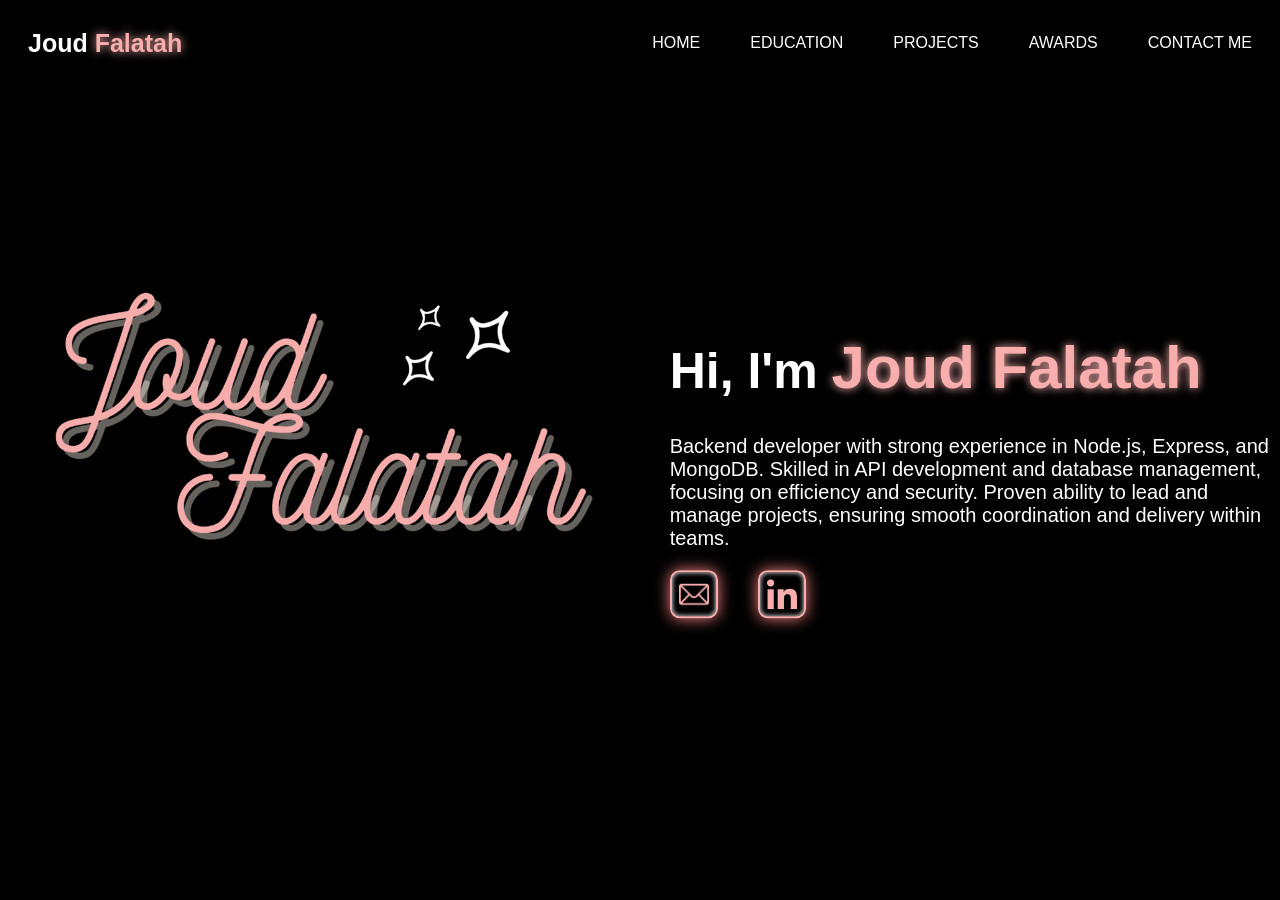
<file: index.html>
<!DOCTYPE html>
<html lang="en">

<head>
    <meta charset="UTF-8">
    <meta name="viewport" content="width=device-width, initial-scale=1.0">
    <link rel="stylesheet" href="CSS/style.css">
    <title>Home</title>
</head>

<body>
    <nav>
        <a href="index.html">
            <h2>Joud <span>Falatah</span></h2>
        </a>
        <div class="pages-container">
            <a href="index.html">HOME</a>
            <a href="education.html">EDUCATION</a>
            <a href="projects.html">PROJECTS</a>
            <a href="awards.html">AWARDS</a>
            <a href="contact.html">CONTACT ME</a>
        </div>
    </nav>
    <header>
        <div class="container">
            <img src="Media/PinkLogo.png" alt="logo" class="header-logo">
            <div class="words-container">
                <h1>Hi, I'm <span>Joud Falatah</span></h1>
                <p>Backend developer with strong experience in Node.js, Express, and MongoDB. Skilled in API development
                    and
                    database management, focusing on efficiency and security. Proven ability to lead and manage
                    projects,
                    ensuring
                    smooth coordination and delivery within teams.</p>
                <div class="header-social-icons-container">
                    <a href="mailto:joodtalbz@gmail.com" class="email"><img src="Media/email.png" alt="email"
                            class="header-email"></a>
                    <a href="https://www.linkedin.com/in/jood-falatah-88623a276?utm_source=share&utm_campaign=share_via&utm_content=profile&utm_medium=ios_app"
                        class="linkedin">
                        <img src="Media/linkedin.png" alt="linkedin" class="header-linkedin">
                    </a>
                </div>
            </div>
        </div>
    </header>
</body>
</file>
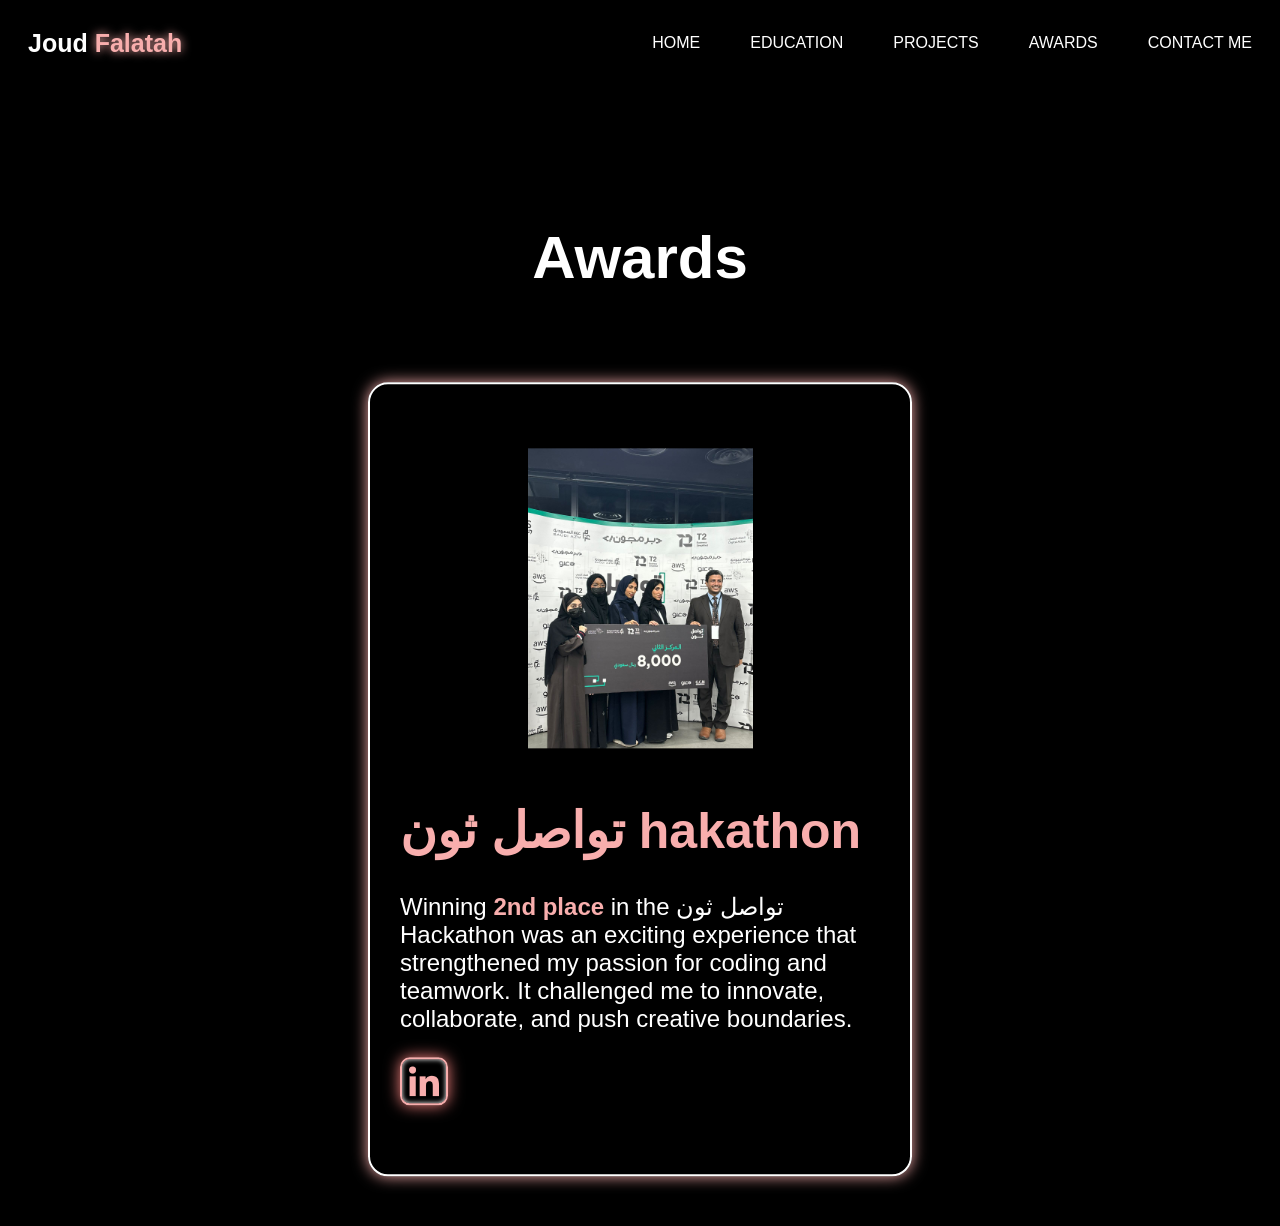
<file: awards.html>
<!DOCTYPE html>
<html lang="en">

<head>
    <meta charset="UTF-8">
    <meta name="viewport" content="width=device-width, initial-scale=1.0">
    <link rel="stylesheet" href="CSS/awards.css">
    <title>Awards</title>
</head>

<body>
    <nav>
        <a href="index.html">
            <h2>Joud <span>Falatah</span></h2>
        </a>
        <div class="pages-container">
            <a href="index.html">HOME</a>
            <a href="education.html">EDUCATION</a>
            <a href="projects.html">PROJECTS</a>
            <a href="awards.html">AWARDS</a>
            <a href="contact.html">CONTACT ME</a>
        </div>
    </nav>
    <div class="container">
        <h1 class="page-title">Awards</h1>
        <div class="awards-container">
            <div class="award-container">
                <img src="Media/TawasolThon.jpg" alt="award-logo" class="photo">
                <div class="description-container">
                    <h1>تواصل ثون hakathon</h1>
                    <p>Winning <span>2nd place</span> in the تواصل ثون Hackathon was an
                        exciting experience that strengthened my passion for coding and teamwork.
                        It challenged me to innovate, collaborate, and push creative boundaries.</p>
                    <a href="https://www.linkedin.com/posts/t2sa_aevaepaeraetaewaeu-aesaewaepaedaesabraetaewaeu-activity-7290836929527312384-R39A?utm_source=share&utm_medium=member_desktop&rcm=ACoAAENPc2YBnCd-ODQ9iFmRH0lROE8CUz9SM_M"
                        class="button">
                        <img src="Media/linkedin.png" alt="Post" class="award-post">
                    </a>
                </div>
            </div>
        </div>

    </div>
</body>
</file>
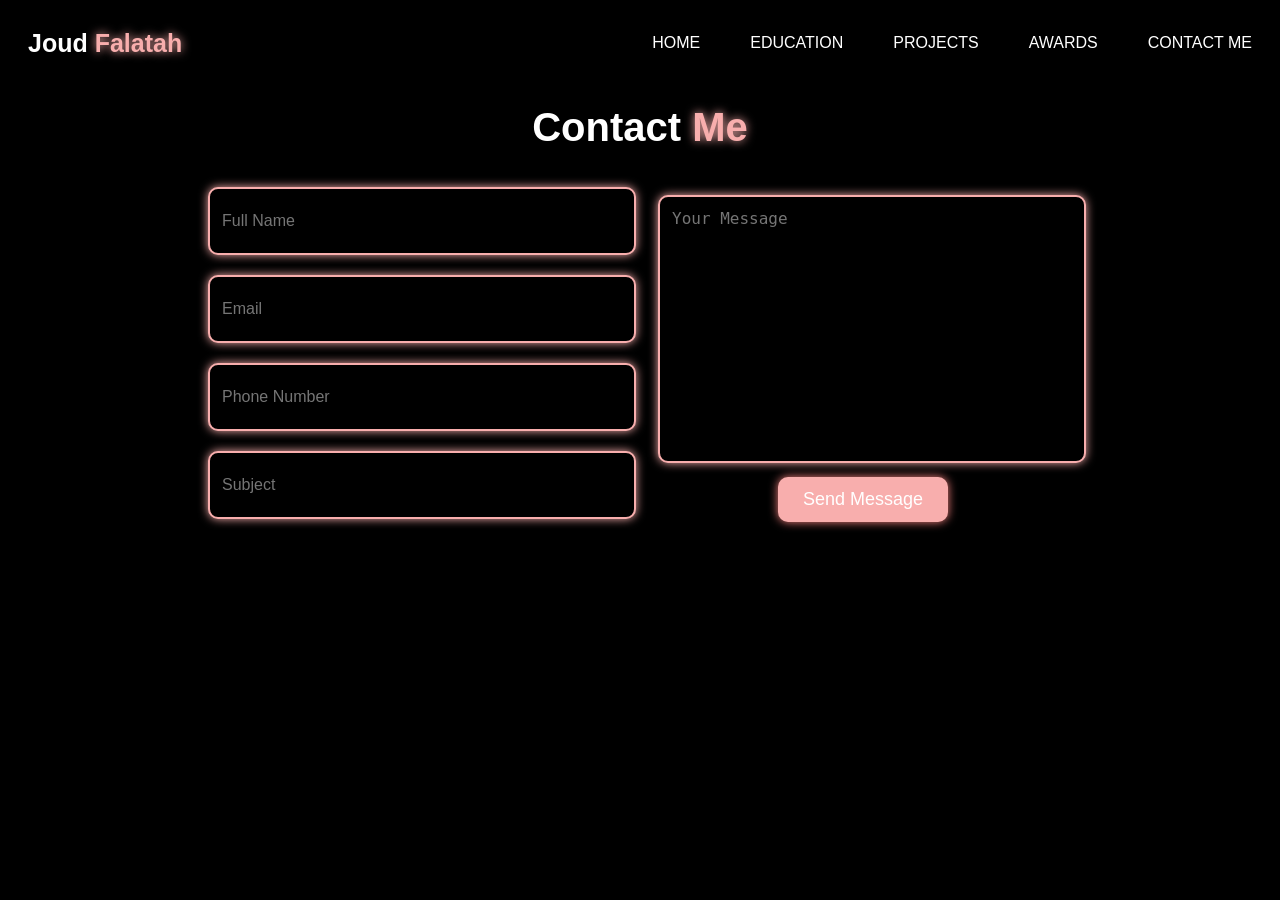
<file: contact.html>
<!DOCTYPE html>
<html lang="en">
<head>
    <meta charset="UTF-8">
    <meta name="viewport" content="width=device-width, initial-scale=1.0">
    <link rel="stylesheet" href="CSS/contact.css">
    <title>Contact Me</title>
</head>

<body>
    <nav>
        <a href="index.html">
            <h2>Joud <span>Falatah</span></h2>
        </a>
        <div class="pages-container">
            <a href="index.html">HOME</a>
            <a href="education.html">EDUCATION</a>
            <a href="projects.html">PROJECTS</a>
            <a href="awards.html">AWARDS</a>
            <a href="contact.html">CONTACT ME</a>
        </div>
    </nav>
    <div class="container">
        <h1>Contact <span>Me</span></h1>
        <div class="contact-container">
            <form action="https://formspree.io/f/mldgknpk" method="POST">
                <div class="left-side">
                    <div class="input-group">
                        <input type="text" name="name" placeholder="Full Name" required>
                    </div>
                    <div class="input-group">
                        <input type="email" name="email" placeholder="Email" required>
                    </div>
                    <div class="input-group">
                        <input type="tel" name="phone" placeholder="Phone Number" required>
                    </div>
                    <div class="input-group">
                        <input type="text" name="subject" placeholder="Subject" required>
                    </div>
                </div>
                <div class="right-side">
                    <div class="input-group message">
                        <textarea name="message" placeholder="Your Message" required></textarea>
                    </div>
                    <button type="submit">Send Message</button>
                </div>
            </form>
        </div>
    </div>
</body>
</file>
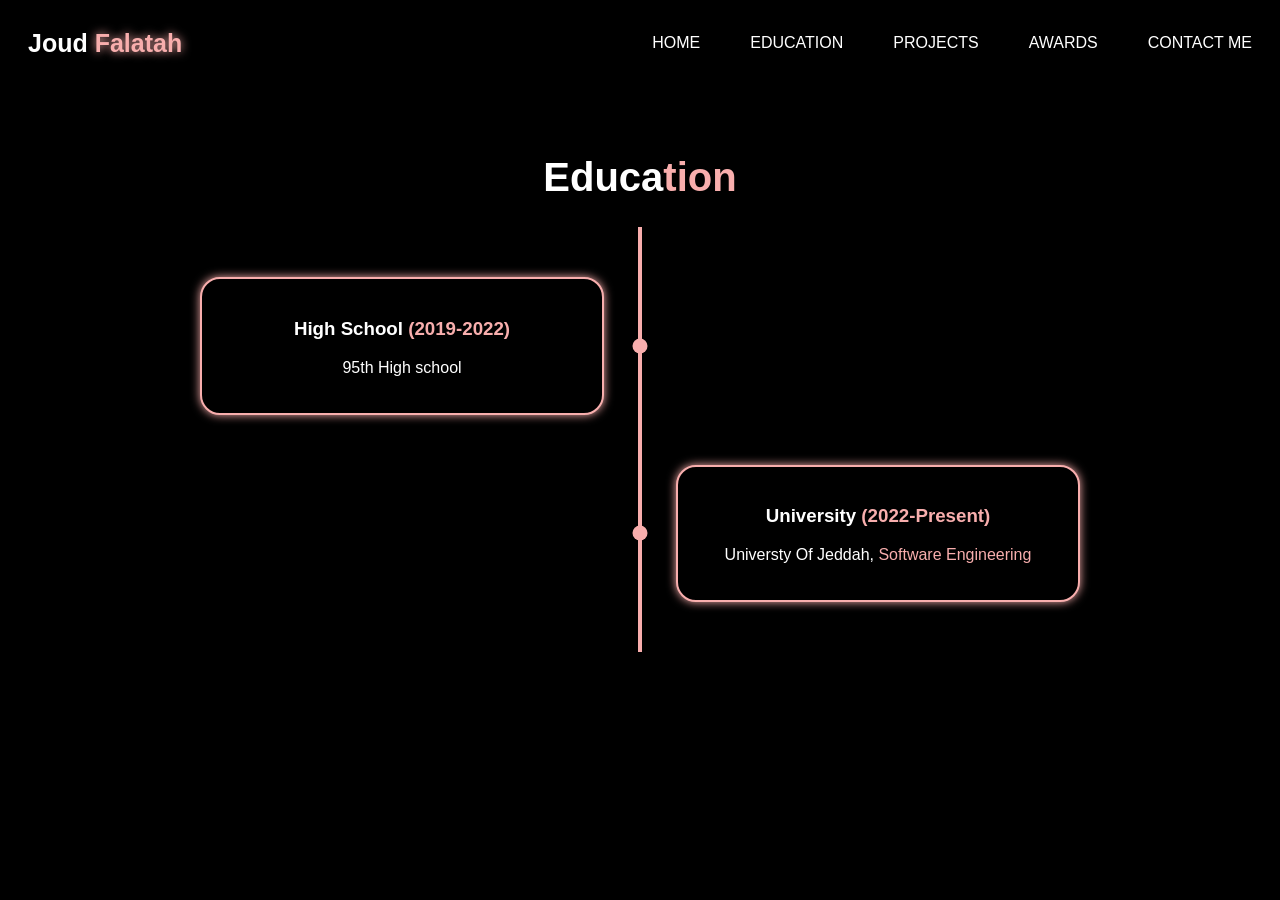
<file: education.html>
<!DOCTYPE html>
<html lang="en">

<head>
    <meta charset="UTF-8">
    <meta name="viewport" content="width=device-width, initial-scale=1.0">
    <link rel="stylesheet" href="CSS/education.css">
    <title>Education</title>
</head>

<body>
    <nav>
        <a href="index.html">
            <h2>Joud <span>Falatah</span></h2>
        </a>
        <div class="pages-container">
            <a href="index.html">HOME</a>
            <a href="education.html">EDUCATION</a>
            <a href="projects.html">PROJECTS</a>
            <a href="awards.html">AWARDS</a>
            <a href="contact.html">CONTACT ME</a>
        </div>
    </nav>
    <div class="container">
        <h1>Educa<span>tion</span></h1>
        <div class="timeline">
            <div class="timeline-item">
                <div class="timeline-content">
                    <h3>High School <span>(2019-2022)</span></h3>
                    <p>95th High school </p>
                </div>
            </div>
            <div class="timeline-item">
                <div class="timeline-content">
                    <h3>University <span>(2022-Present)</span></h3>
                    <p>Universty Of Jeddah, <span>Software Engineering</span></p>
                </div>
            </div>
        </div>
    </div>
</body>
</file>
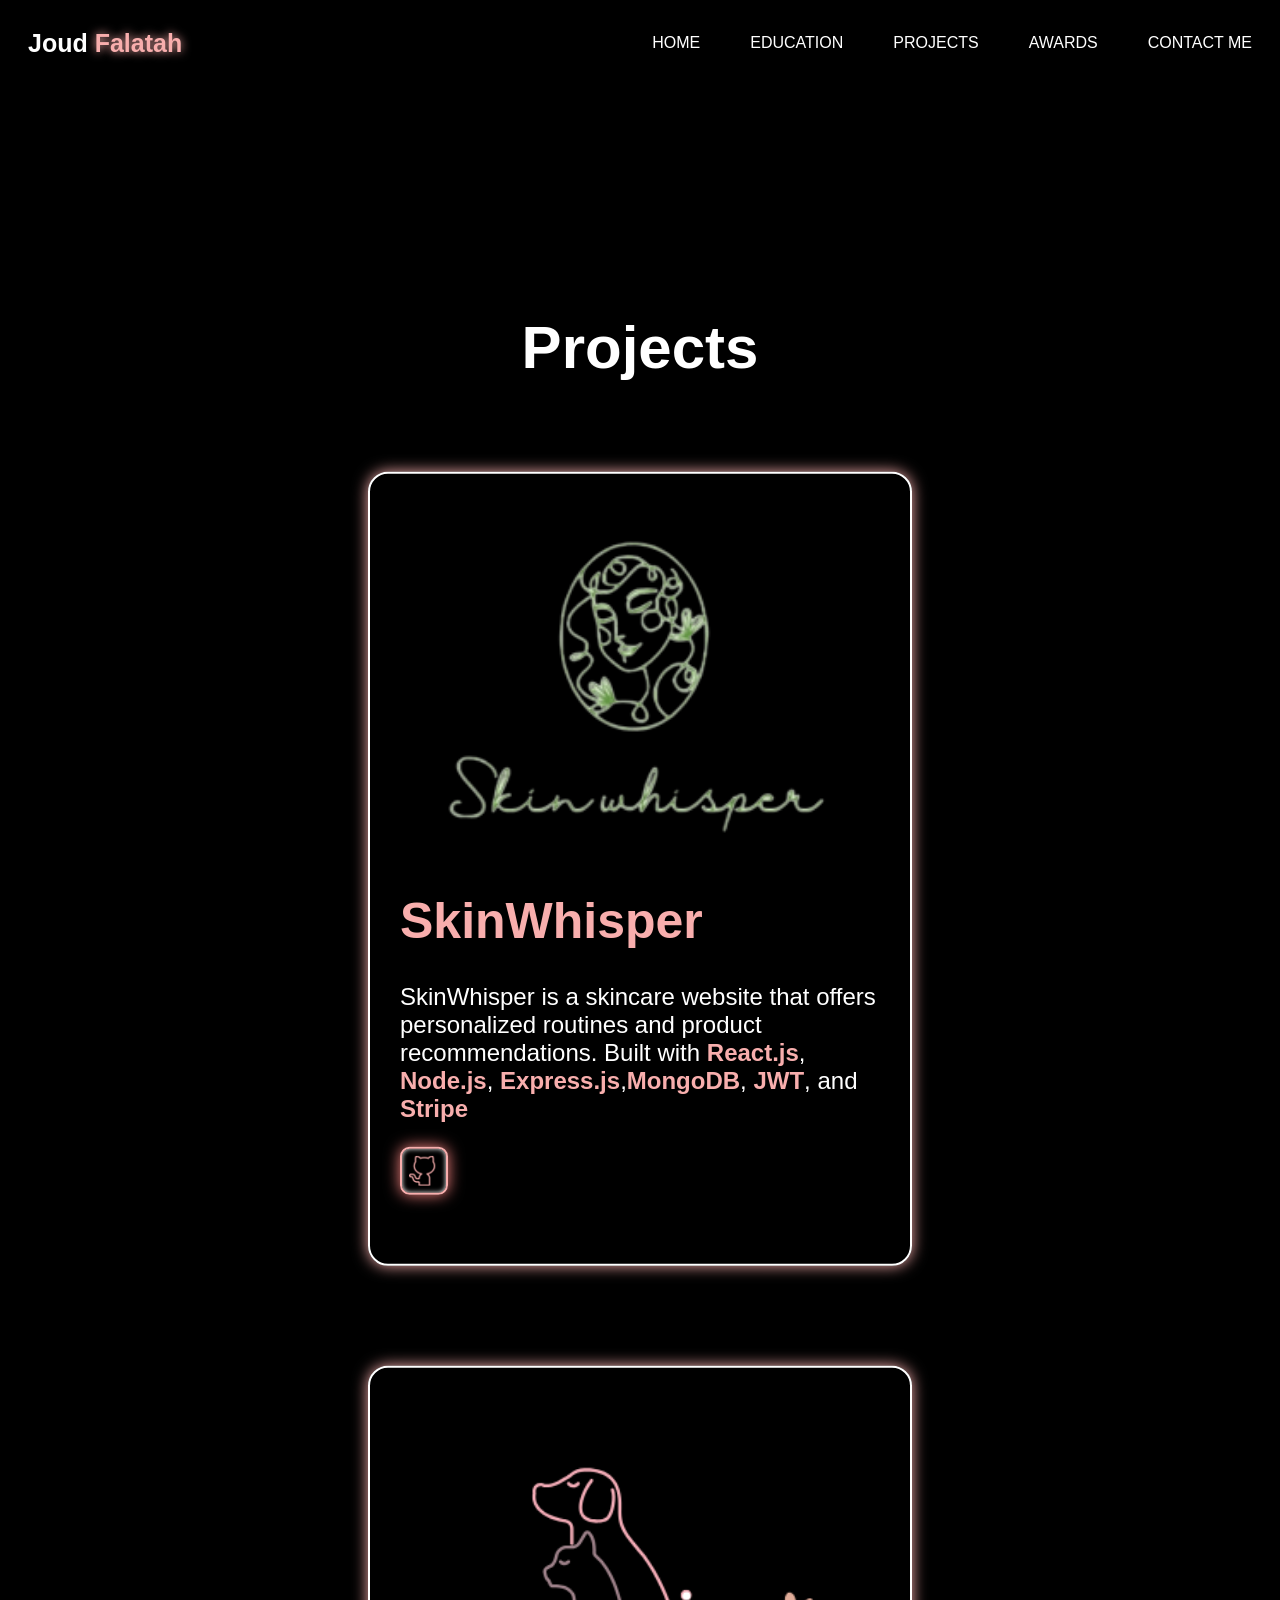
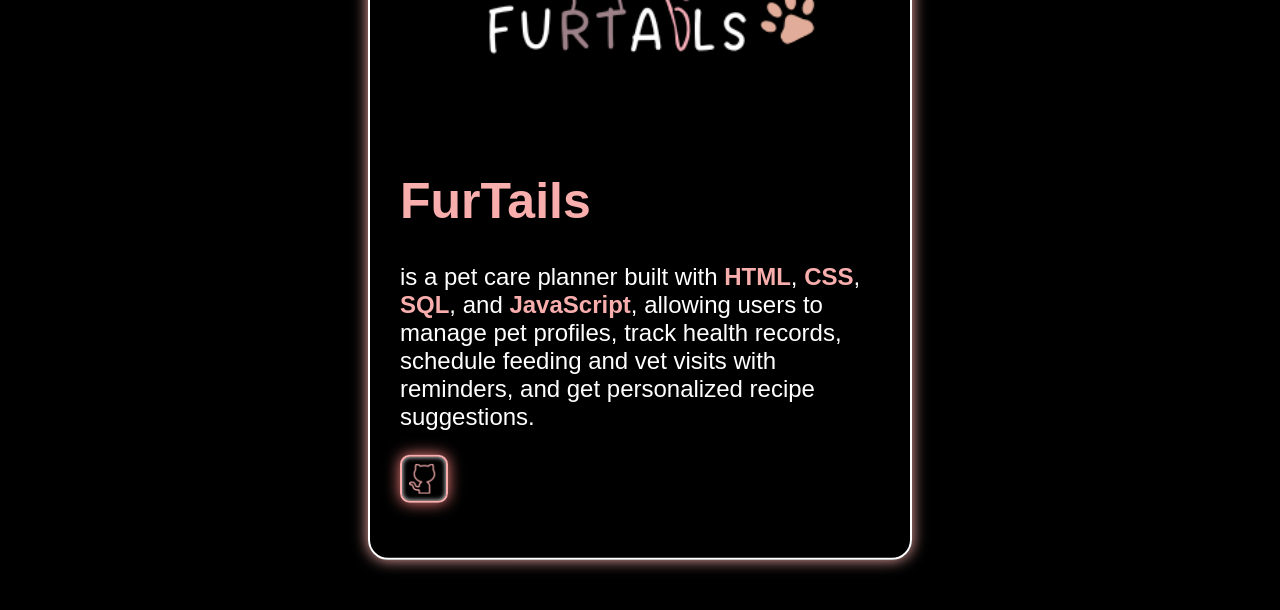
<file: projects.html>
<!DOCTYPE html>
<html lang="en">

<head>
    <meta charset="UTF-8">
    <meta name="viewport" content="width=device-width, initial-scale=1.0">
    <link rel="stylesheet" href="CSS/projects.css">
    <title>Projects</title>
</head>

<body>
    <nav>
        <a href="index.html">
            <h2>Joud <span>Falatah</span></h2>
        </a>
        <div class="pages-container">
            <a href="index.html">HOME</a>
            <a href="education.html">EDUCATION</a>
            <a href="projects.html">PROJECTS</a>
            <a href="awards.html">AWARDS</a>
            <a href="contact.html">CONTACT ME</a>
        </div>
    </nav>
    <div class="container">
        <h1 class="page-title">Projects</h1>
        <div class="projects-container">
            <div class="Project-container">
                <img src="Media/SkinWhisper.png" alt="project-logo" class="photo">
                <div class="description-container">
                    <h1>SkinWhisper</h1>
                    <p>SkinWhisper is a skincare website that offers personalized routines
                        and product recommendations. Built with <span>React.js</span>,
                        <span>Node.js</span>, <span>Express.js</span>,<span>MongoDB</span>,
                        <span>JWT</span>, and <span>Stripe</span>
                    </p>
                    <a href="https://github.com/Renad-gh3/SkinWisper" class="button">
                        <img src="Media/github.png" alt="GitHub" class="project-github">
                    </a>
                </div>
            </div>

            <div class="Project-container">
                <img src="Media/FurTails.png" alt="project-logo" class="photo">
                <div class="description-container">
                    <h1>FurTails</h1>
                    <p>is a pet care planner built with <span>HTML</span>,
                        <span>CSS</span>, <span>SQL</span>, and <span>JavaScript</span>,
                        allowing users to manage pet profiles, track health records,
                        schedule feeding and vet visits with reminders, and get personalized
                        recipe suggestions.
                    </p>
                    <a href="https://github.com/Joudj7tam/FurTails" class="button">
                        <img src="Media/github.png" alt="GitHub" class="project-github">
                    </a>
                </div>
            </div>
        </div>

    </div>
</body>
</file>
<file: CSS/style.css>
body {
    background-color: black;
    font-family: 'Arial', Sans-Serif;
}

nav {
    display: flex;
    flex-wrap: wrap;
    justify-content: space-between;
    align-items: center;
    padding: 0 20px;
    position: relative;
    background-color: black;
}

nav h2 {
    color: white;
    font-size: 25px;
    transition: transform 0.2s ease;
}

nav h2:hover{
    transform: scale(1.2);
}

nav span {
    color: #F8AEAD;
    text-shadow: 0 0 10px#F8AEAD;
}

nav .pages-container {
    display: flex;
    align-items: center;
    gap: 50px;
}

nav a {
    text-decoration: none;
    color: white;
}

nav a:hover {
    color: #F8AEAD;
}

header {
    display: flex;
    align-items: center;
    align-content: center; 
    justify-content: center;
    background-color: black;
    height: 700px;
    position: relative;
}

.container{
    display: flex;
    flex-direction: row;
    position: relative;
    flex-wrap: wrap;
    align-content: center; 
    justify-content: center;
    gap: 50px;
}

.header-logo {
    height: 300px;
    animation: float 2s ease-in-out infinite;
}

@keyframes float {
    0%,
    100% {
        transform: translatey(10%);
    }
    50% {
        transform: translatey(2%);
    }
}

.words-container{
    transform: translateY(10%);
    min-width: 400px;
}

header h1 {
    font-size: 50px;
    color: white;
    text-shadow: 5px 5px 10px rgba(0, 0, 0, 0.5);

}

header span{
    font-size: 60px;
    color: #F8AEAD;
    text-shadow: 0 0 10px #F8AEAD;
}

header span:hover {
    animation: hoverAnimation 0.2s ease forwards;
}

@keyframes hoverAnimation {
    100% {
        text-shadow:
            0 0 10px #f88381,
            0 0 20px #f88381,
            0 0 30px #f88381;
    }
}

header p {
    width: 600px;
    position: relative;
    font-size: 20px;
    color: white;
    text-shadow: 2px 2px 5px rgba(0, 0, 0, 0.5);
}

.header-social-icons-container {
    display: flex;
    position: relative;
    gap: 40px;
}

.header-email,
.header-linkedin {
    height: 30px;
    border: solid 2px #F8AEAD;
    border-radius: 20%;
    padding: 7px;
    box-shadow: 0 0 15px #f88381, inset 0 0 5px #fff;
}

.header-email:hover,
.header-linkedin:hover {
    animation: iconsAnimation 0.3s ease forwards;
}

@keyframes iconsAnimation {
    100% {
        box-shadow:
            0 0 10px #fff,
            0 0 20px #f88381,
            0 0 30px #f88381,
            inset 0 0 10px #f88381;
        transform: scale(1.2);
    }
}

@media (max-width: 576px) {
    .container{
        transform: translatex(20%) translateY(5%);
    }
}
</file>
<file: CSS/awards.css>
body {
    background-color: black;
    font-family: 'Arial', Sans-Serif;
}

nav {
    display: flex;
    flex-wrap: wrap;
    justify-content: space-between;
    align-items: center;
    padding: 0 20px;
    position: relative;
    background-color: black;
}

nav h2 {
    color: white;
    font-size: 25px;
    transition: transform 0.2s ease;
}

nav h2:hover{
    transform: scale(1.2);
}

nav span {
    color: #F8AEAD;
    text-shadow: 0 0 10px#F8AEAD;
}

nav .pages-container {
    display: flex;
    align-items: center;
    gap: 50px;
}

nav a {
    text-decoration: none;
    color: white;
}

nav a:hover {
    color: #F8AEAD;
}

.page-title{
    font-size: 60px;
    color: white;
}

.container{
    position: relative;
    transform: translateY(10%);
    display: flex;
    flex-wrap: wrap;
    flex-direction: column;
    align-items: center;
    align-content: center; 
    justify-content: center;
}

.awards-container{
    display: flex;
    flex-wrap: wrap;
    flex-direction: row;
    align-items: center;
    align-content: center; 
    justify-content: center;
}

.award-container{
    display: flex;
    flex-wrap: wrap;
    align-items: center;
    align-content: center; 
    justify-content: center;
    position: relative;
    margin: 50px;
    padding: 20px;
    width: 100%;
    max-width: 500px;
    min-height: 750px;
    min-width: 400px;
    border: solid 2px white;
    border-radius: 20px;
    box-shadow: 0 0 15px #F8AEAD;
}

.photo{
    height: 300px;
    margin: 10px;
}

.description-container{
    margin: 10px;
}

h1{
    color: #F8AEAD;
    font-size: 50px;
}

p{
    color: white;
    font-size: 24px;
}

span{
    color: #F8AEAD;
    font-weight: bold;
}

.award-post{
    height: 30px;
    border: solid 2px #F8AEAD;
    border-radius: 20%;
    padding: 7px;
    box-shadow: 0 0 15px #f88381, inset 0 0 5px #fff;
}

.award-post:hover{
    animation: iconsAnimation 0.3s ease forwards;
}

@keyframes iconsAnimation {
    100% {
        box-shadow:
            0 0 10px #fff,
            0 0 20px #f88381,
            0 0 30px #f88381,
            inset 0 0 10px #f88381;
        transform: scale(1.2);
    }
}

@media (max-width: 576px) {
    .container{
        transform: translatex(100px) translateY(5%);
    }
}
</file>
<file: CSS/contact.css>
body {
    background-color: black;
    font-family: 'Arial', Sans-Serif;
}

nav {
    display: flex;
    flex-wrap: wrap;
    justify-content: space-between;
    align-items: center;
    padding: 0 20px;
    position: relative;
    background-color: black;
}

nav h2 {
    color: white;
    font-size: 25px;
    transition: transform 0.2s ease;
}

nav h2:hover{
    transform: scale(1.2);
}

nav span {
    color: #F8AEAD;
    text-shadow: 0 0 10px#F8AEAD;
}

nav .pages-container {
    display: flex;
    align-items: center;
    gap: 50px;
}

nav a {
    text-decoration: none;
    color: white;
}

nav a:hover {
    color: #F8AEAD;
}

h1 {
    position: relative;
    text-align: center;
    color: white;
    font-size: 40px;
}

h1 span {
    color: #F8AEAD;
    text-shadow: 0 0 10px #F8AEAD;
}

.container{
    display: flex;
    flex-wrap: wrap;
    position: relative;
    flex-direction: column;
    justify-content: center; 
    align-items: center; 
}

form{
    display: flex;
    flex-direction: row;
    flex-wrap: wrap;
    justify-content: center;
    align-items: center; 
}

.contact-container{
    display: flex;
    position: relative;
    flex-wrap: wrap;
    justify-content: center;
    transform: translatex(2%);
}

.right-side{
    display: flex;
    flex-wrap: wrap;
    position: relative;
    flex-direction: column;
    justify-content: center; 
    align-items: center; 
}

.left-side{
    display: flex;
    flex-wrap: wrap;
    flex-direction: column;
    align-items: center;
}

.input-group {
    margin: 10px 0;
    width: 450px;
}

input{
    height: 40px;
}

textarea {
    height: 240px;
    resize: none;
}

input, textarea {
    width: 400px;
    padding: 12px;
    border: 2px solid #F8AEAD;
    border-radius: 10px;
    background: black;
    color: white;
    font-size: 16px;
    box-shadow: 0 0 10px #F8AEAD;
    outline: none;
}

button {
    position: relative;
    right: 20px;
    width: 170px;
    background-color: #F8AEAD;
    color: white;
    padding: 12px 20px;
    font-size: 18px;
    border: none;
    border-radius: 10px;
    cursor: pointer;
    box-shadow: 0 0 10px #f88381;
    transition: 0.3s;
}

button:hover {
    box-shadow: 0 0 20px #fff, 0 0 30px #f88381, 0 0 40px #f88381;
    transform: scale(1.05);
}

@media (max-width: 576px) {
    .container{
        transform: translatex(20%) translateY(5%);
    }
    
}
</file>
<file: CSS/education.css>
body {
    background-color: black;
    font-family: 'Arial', Sans-Serif;
}

nav {
    display: flex;
    flex-wrap: wrap;
    justify-content: space-between;
    align-items: center;
    padding: 0 20px;
    position: relative;
    background-color: black;
}

nav h2 {
    color: white;
    font-size: 25px;
    transition: transform 0.2s ease;
}

nav h2:hover {
    transform: scale(1.2);
}

nav span {
    color: #F8AEAD;
    text-shadow: 0 0 10px#F8AEAD;
}

nav .pages-container {
    display: flex;
    align-items: center;
    gap: 50px;
}

nav a {
    text-decoration: none;
    color: white;
}

nav a:hover {
    color: #F8AEAD;
}

h1{
    font-size: 40px;
}

span {
    color: #F8AEAD;
}

.container {
    display: flex;
    flex-direction: column;
    align-items: center;
    color: white;
    padding: 50px 0;
}

.timeline {
    position: relative;
    width: 80%;
    max-width: 800px;
    margin: 0 auto;
}

.timeline::before {
    content: "";
    position: absolute;
    left: 50%;
    top: 0;
    width: 4px;
    height: 100%;
    background-color: #F8AEAD;
    transform: translateX(-50%);
}

.timeline-item {
    display: flex;
    justify-content: space-between;
    align-items: center;
    margin: 50px 0;
    position: relative;
    width: 100%;
}

.timeline-item:nth-child(odd) {
    flex-direction: row;
}

.timeline-item:nth-child(even) {
    flex-direction: row-reverse;
}

.timeline-content {
    background-color: black;
    min-width: 50px;
    padding: 20px;
    border: 2px solid #F8AEAD;
    border-radius: 20px;
    width: 45%;
    text-align: center;
    box-shadow: 0 0 10px #F8AEAD;
    color: white; 
    margin-left: -40px; 
    margin-right: -40px;
}

.timeline-item::after {
    content: "";
    position: absolute;
    top: 50%;
    left: 50%;
    width: 15px;
    height: 15px;
    background-color: #F8AEAD;
    border-radius: 50%;
    transform: translate(-50%, -50%);
}

@media (max-width: 576px) {
    .container {
        transform: translateX(15%);
    }

    .timeline::before {
        left: 20px;
    }

    .timeline-item {
        flex-direction: column;
        align-items: flex-start;
        margin: 30px 0;
    }

    .timeline-item:nth-child(odd),
    .timeline-item:nth-child(even) {
        flex-direction: column;
    }

    .timeline-content {
        min-width: 100%;
        margin-left: 40px; 
        margin-right: 0; 
    }

    .timeline-item::after {
        left: 20px;
        transform: translate(-50%, -50%);
    }
}
</file>
<file: CSS/projects.css>
body {
    background-color: black;
    font-family: 'Arial', Sans-Serif;
}

nav {
    display: flex;
    flex-wrap: wrap;
    justify-content: space-between;
    align-items: center;
    padding: 0 20px;
    position: relative;
    background-color: black;
}

nav h2 {
    color: white;
    font-size: 25px;
    transition: transform 0.2s ease;
}

nav h2:hover{
    transform: scale(1.2);
}

nav span {
    color: #F8AEAD;
    text-shadow: 0 0 10px#F8AEAD;
}

nav .pages-container {
    display: flex;
    align-items: center;
    gap: 50px;
}

nav a {
    text-decoration: none;
    color: white;
}

nav a:hover {
    color: #F8AEAD;
}

.page-title{
    font-size: 60px;
    color: white;
}

.container{
    position: relative;
    transform: translateY(10%);
    display: flex;
    flex-wrap: wrap;
    flex-direction: column;
    align-items: center;
    align-content: center; 
    justify-content: center;
}

.projects-container{
    display: flex;
    flex-wrap: wrap;
    flex-direction: row;
    align-items: center;
    align-content: center; 
    justify-content: center;
}

.Project-container{
    display: flex;
    flex-wrap: wrap;
    align-items: center;
    align-content: center; 
    justify-content: center;
    position: relative;
    margin: 50px;
    padding: 20px;
    width: 100%;
    max-width: 500px;
    min-height: 750px;
    min-width: 400px;
    border: solid 2px white;
    border-radius: 20px;
    box-shadow: 0 0 15px #F8AEAD;
}

.photo{
    height: 300px;
    margin: 10px;
}

.description-container{
    margin: 10px;
}

h1{
    color: #F8AEAD;
    font-size: 50px;
}

p{
    color: white;
    font-size: 24px;
}

span{
    color: #F8AEAD;
    font-weight: bold;
}

.project-github{
    height: 30px;
    border: solid 2px #F8AEAD;
    border-radius: 20%;
    padding: 7px;
    box-shadow: 0 0 15px #f88381, inset 0 0 5px #fff;
}

.project-github:hover{
    animation: iconsAnimation 0.3s ease forwards;
}

@keyframes iconsAnimation {
    100% {
        box-shadow:
            0 0 10px #fff,
            0 0 20px #f88381,
            0 0 30px #f88381,
            inset 0 0 10px #f88381;
        transform: scale(1.2);
    }
}

@media (max-width: 576px) {
    .container{
        transform: translatex(100px) translateY(5%);
    }
}
</file>
